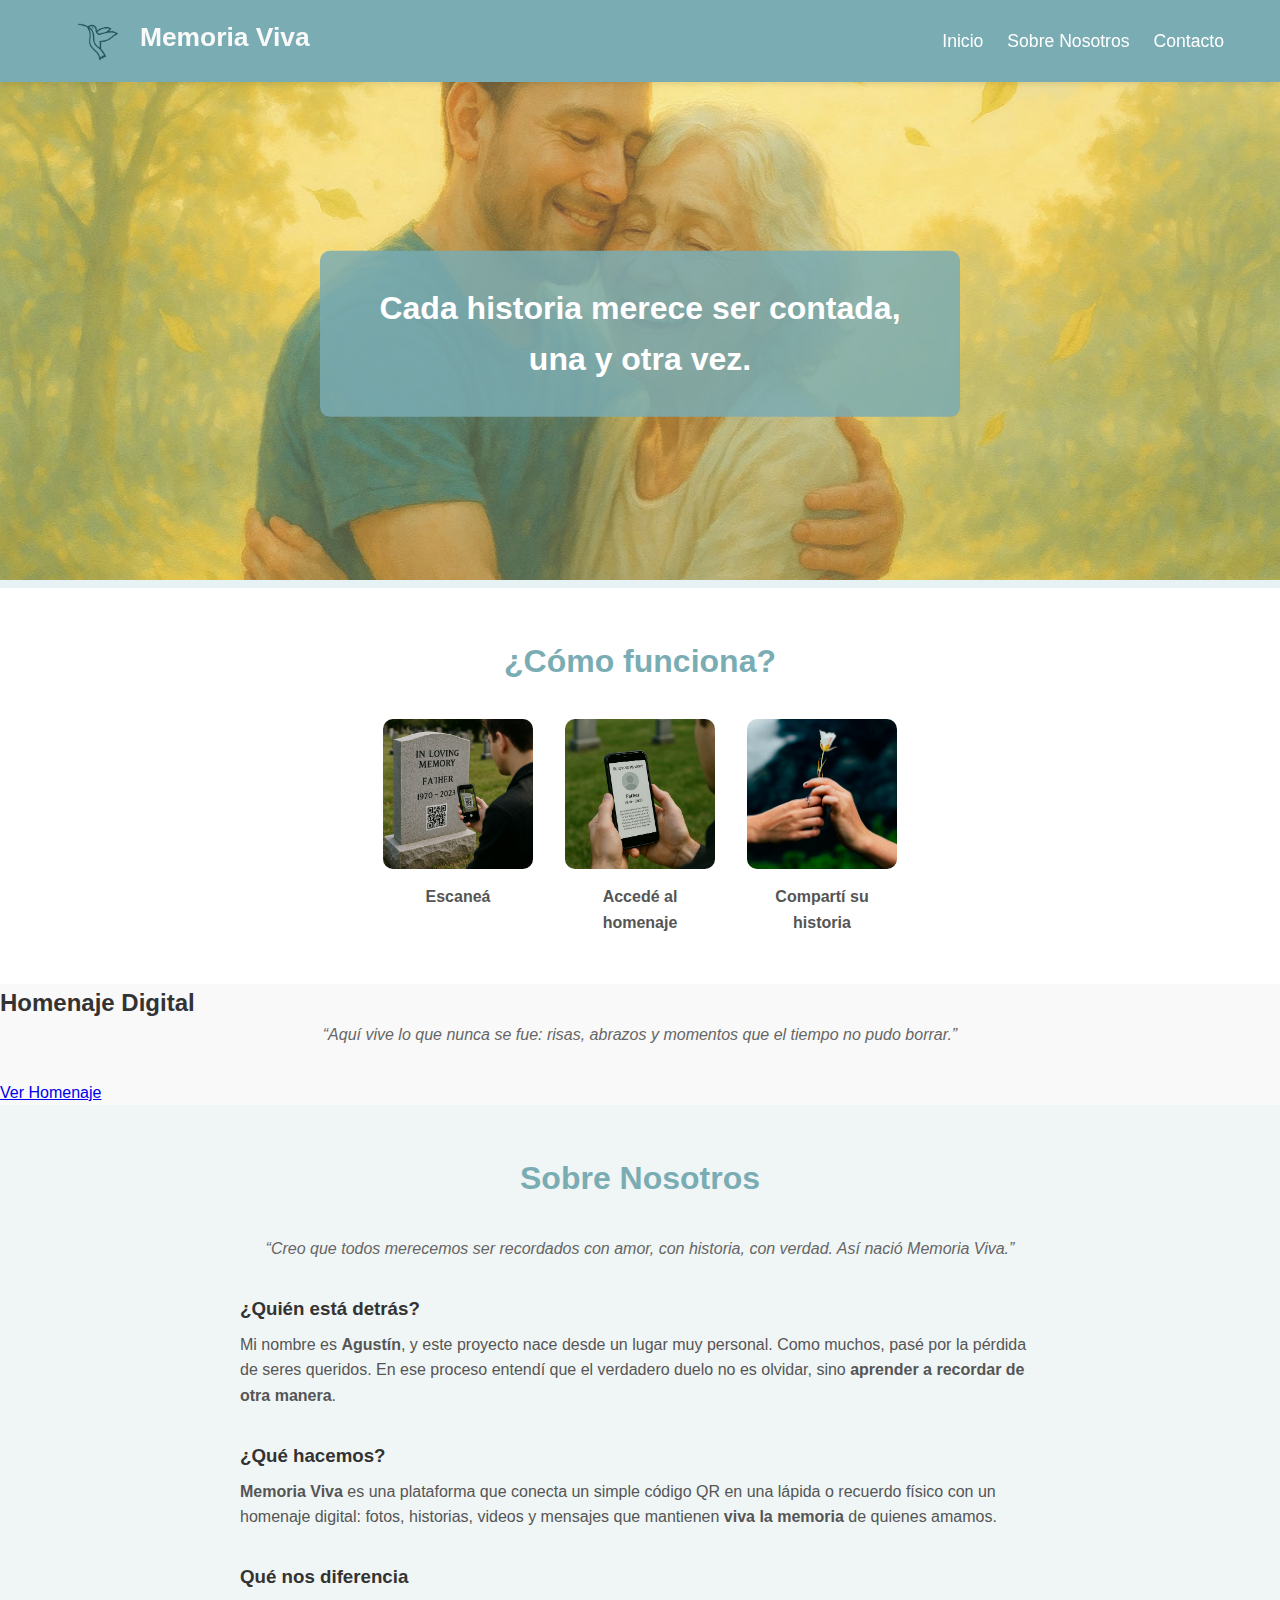
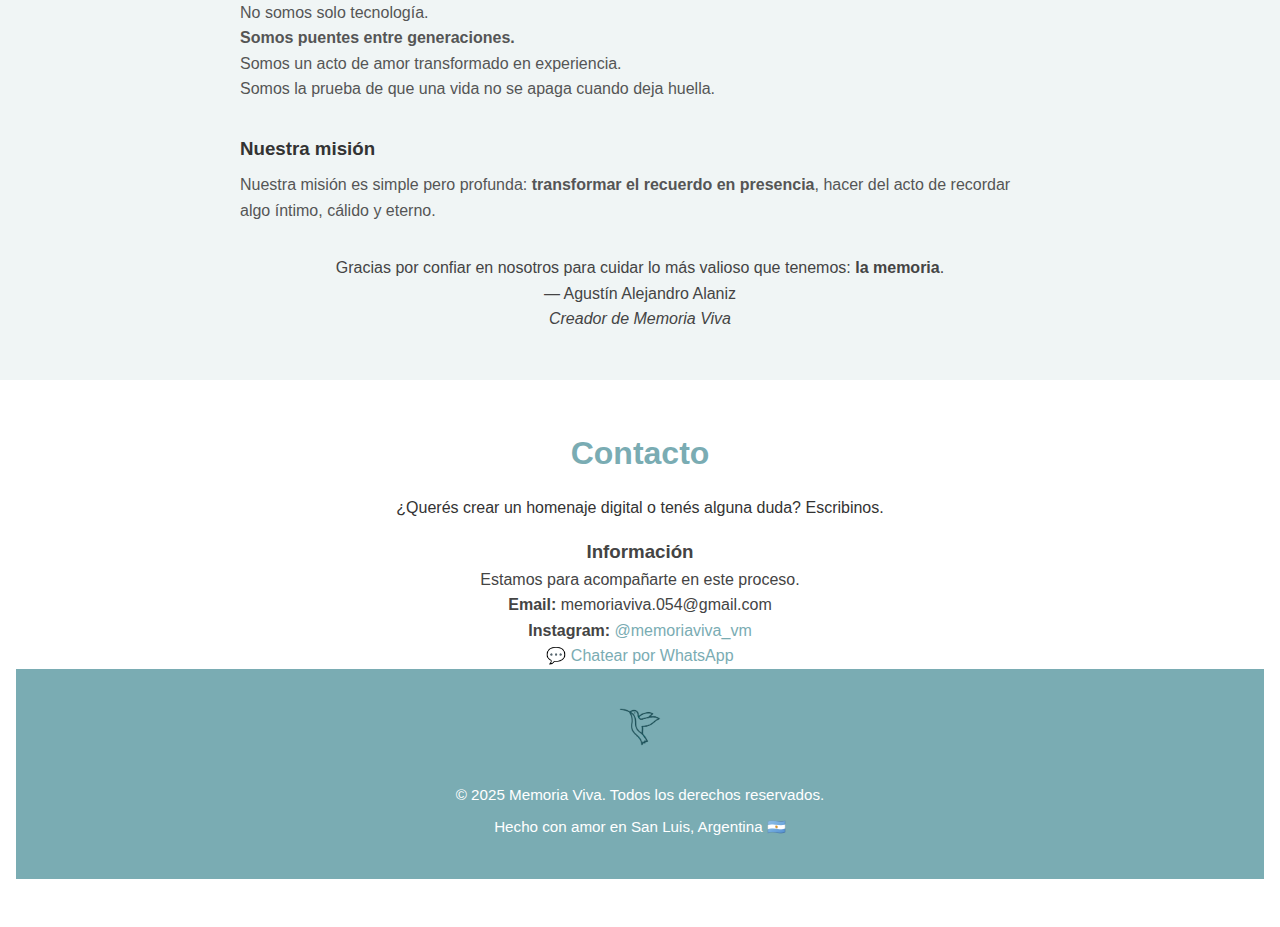
<file: index.html>
<!DOCTYPE html>
<html lang="es">

<head>
  <meta charset="UTF-8">
  <link rel="preconnect" href="https://fonts.googleapis.com">
  <link rel="preconnect" href="https://fonts.gstatic.com" crossorigin>
  <link
    href="https://fonts.googleapis.com/css2?family=Lato:wght@300;400;700&family=Playfair+Display:ital,wght@0,400;0,600;0,700;1,400&display=swap"
    rel="stylesheet">
  <meta name="viewport" content="width=device-width, initial-scale=1.0">
  <title>Memoria Viva</title>
  <link rel="icon" href="images/colibriPro.ico">
  <link rel="stylesheet" href="./estilos.css">
</head>

<body>
  <header id="main-header">
    <div class="contenedor-header">
      <div class="logo">
        <img src="images/Logo.png" alt="Logo de Memoria Viva">
        <h2 class="nombre"> Memoria Viva</h2>
      </div>
      <button class="menu-toggle" id="menu-toggle" aria-label="Abrir menú">
        <span id="menu-icon">☰</span>
      </button>

      <nav class="nav-principal" id="nav-principal">
        <ul>
          <li><a href="#" class="nav-link">Inicio</a></li>
          <li><a href="#Sobre-nosotros" class="nav-link">Sobre Nosotros</a></li>
          <li><a href="#Contacto" class="nav-link">Contacto</a></li>
        </ul>
      </nav>
    </div>
  </header>

  <section class="principal" id="principal">
    <img src="images/foto1.png.jpg" alt="">
    <div class="principal-container">
      <h2>Cada historia merece ser contada, una y otra vez.</h2>
    </div>
  </section>

  <section class="funcion">
    <div class="contenedor-funcion">
      <div class="txt-funcion">
        <h3>¿Cómo funciona?</h3>
      </div>
      <div class="pasos">
        <div class="paso">
          <img src="images/Escanea2.png" alt="Escanear código QR">
          <p>Escaneá</p>
        </div>
        <div class="paso">
          <img src="images/homenaje.png" alt="Ver homenaje digital">
          <p>Accedé al homenaje</p>
        </div>
        <div class="paso">
          <img src="images/compartir.jpg" alt="Compartir historia">
          <p>Compartí su historia</p>
        </div>
      </div>
    </div>
  </section>

  <section class="galeria">
    <div class="contenedor">
      <h2>Homenaje Digital</h2>
      <p class="intro">
        “Aquí vive lo que nunca se fue: risas, abrazos y momentos que el tiempo no pudo borrar.”
      </p>
      <div class="button">
        <a href="pages/Yoyi/Yoyi.html" class="btn-homenaje">Ver Homenaje</a>
      </div>
    </div>
  </section>

  <section class="Sobre-nosotros" id="Sobre-nosotros">
    <div class="contenedor">
      <h2>Sobre Nosotros</h2>
      <p class="intro">
        <em>“Creo que todos merecemos ser recordados con amor, con historia, con verdad. Así nació Memoria Viva.”</em>
      </p>

      <div class="bloque">
        <h3>¿Quién está detrás?</h3>
        <p>
          Mi nombre es <strong>Agustín</strong>, y este proyecto nace desde un lugar muy personal.
          Como muchos, pasé por la pérdida de seres queridos.
          En ese proceso entendí que el verdadero duelo no es olvidar, sino <strong>aprender a recordar de otra
            manera</strong>.
        </p>
      </div>

      <div class="bloque">
        <h3>¿Qué hacemos?</h3>
        <p>
          <strong>Memoria Viva</strong> es una plataforma que conecta un simple código QR en una lápida o recuerdo
          físico con un homenaje digital:
          fotos, historias, videos y mensajes que mantienen <strong>viva la memoria</strong> de quienes amamos.
        </p>
      </div>

      <div class="bloque">
        <h3>Qué nos diferencia</h3>
        <p>
          No somos solo tecnología. <br>
          <strong>Somos puentes entre generaciones.</strong> <br>
          Somos un acto de amor transformado en experiencia. <br>
          Somos la prueba de que una vida no se apaga cuando deja huella.
        </p>
      </div>

      <div class="bloque">
        <h3>Nuestra misión</h3>
        <p>
          Nuestra misión es simple pero profunda:
          <strong>transformar el recuerdo en presencia</strong>,
          hacer del acto de recordar algo íntimo, cálido y eterno.
        </p>
      </div>

      <div class="firma">
        <p>
          Gracias por confiar en nosotros para cuidar lo más valioso que tenemos:
          <strong>la memoria</strong>.
        </p>
        <p>— Agustín Alejandro Alaniz<br><em>Creador de Memoria Viva</em></p>
      </div>
    </div>
  </section>

  <section class="Contacto" id="Contacto">
    <div class="contenedor">
      <h2>Contacto</h2>
      <p class="intro-contacto">¿Querés crear un homenaje digital o tenés alguna duda? Escribinos.</p>

      <div class="contacto-grid">
        <!-- Columna Info -->
        <div class="info-contacto">
          <h3>Información</h3>
          <p>Estamos para acompañarte en este proceso.</p>
          <div class="datos">
            <p><strong>Email:</strong> memoriaviva.054@gmail.com</p>
            <p><strong>Instagram:</strong> <a href="https://www.instagram.com/memoriaviva_vm/?hl=es-la"
                target="_blank">@memoriaviva_vm</a></p>
          </div>
          <a href="https://wa.me/5492657775147" class="whatsapp-button-static" target="_blank">
            💬 Chatear por WhatsApp
          </a>
        </div>

  <footer class="footer">
    <div class="contenedor-footer">
      <div class="footer-logo">
        <img src="images/Logo.png" alt="Logo Memoria Viva">
      </div>

      <div class="footer-info">
        <p>© 2025 Memoria Viva. Todos los derechos reservados.</p>
        <p>Hecho con amor en San Luis, Argentina 🇦🇷</p>
      </div>
    </div>
  </footer>

  <script>
    const toggleBtn = document.getElementById('menu-toggle');
    const nav = document.getElementById('nav-principal');
    const icon = document.getElementById('menu-icon');

    toggleBtn.addEventListener('click', () => {
      nav.classList.toggle('active');
      icon.textContent = nav.classList.contains('active') ? '✖' : '☰';
    });
  </script>
</body>

</html>
</file>
<file: estilos.css>
html {
  scroll-behavior: smooth;
}

#main-header {
  position: fixed;
  top: 0;
  left: 0;
  width: 100%;
  z-index: 999;
  box-shadow: 0 2px 6px rgba(0,0,0,0.1); /* opcional: sombrita */
  padding: 1rem 2rem;
}

/* Reset básico */
* {
  margin: 0;
  padding: 0;
  box-sizing: border-box;
}

body {
  padding-top: 80px;
  font-family: "Oswald", sans-serif;
  background-color: #f9f9f9;
  color: #333;
  line-height: 1.6;
}

/* Header */
header {
  background-color: #7aacb3;
  padding: 1rem 0;
  box-shadow: 0 2px 4px rgba(0,0,0,0.1);
}

.contenedor-header {
  max-width: 1200px;
  margin: auto;
  padding: 0 1rem;
  display: flex;
  justify-content: space-between;
  align-items: center;
}

.logo{
  display: flex;
  color: #f9f9f9;
   font-size: 1.1rem;
}

.logo img {
  height: 50px;
}

.nav-principal ul {
  list-style: none;
  display: flex;
  gap: 1.5rem;
}

.nav-principal .nav-link {
  color: white;
  text-decoration: none;
  font-size: 1.1rem;
  transition: color 0.3s ease;
}

.nav-principal .nav-link:hover {
  color: #e0f7fa;
}

/* Sección Principal */
.principal {
  position: relative;
  text-align: center;
  background-color: #e6f2f3;
}

.principal img {
  width: 100%;
  max-height: 500px;
  object-fit: cover;
  opacity: 0.8;
}

.principal-container {
  position: absolute;
  top: 50%;
  left: 50%;
  transform: translate(-50%, -50%);
  background-color: rgba(122, 172, 179, 0.85);
  padding: 2rem;
  border-radius: 10px;
  color: white;
  max-width: 90%;
}

.principal-container h2 {
  font-size: 2rem;
}

/* Cómo funciona */
.funcion {
  padding: 3rem 1rem;
  background-color: #ffffff;
  text-align: center;
}

.txt-funcion h3 {
  color: #7aacb3;
  font-size: 2rem;
  margin-bottom: 2rem;
}

.pasos {
  display: flex;
  justify-content: center;
  flex-wrap: wrap;
  gap: 2rem;
}

.paso {
  width: 150px;
}

.paso img {
  width: 100%;
  aspect-ratio: 1 / 1;       /* Fuerza imagen cuadrada */
  object-fit: cover;         /* Recorta para que se vea parejo */
  border-radius: 10px;       /* Opcional: bordes suaves */
  margin-bottom: 0.5rem;
}

.paso p {
  font-weight: bold;
  color: #555;
}

/* Sobre nosotros */
.Sobre-nosotros {
  background-color: #f0f5f5;
  padding: 3rem 1rem;
}

.Sobre-nosotros h2 {
  color: #7aacb3;
  text-align: center;
  font-size: 2rem;
  margin-bottom: 2rem;
}

.bloque {
  margin-bottom: 2rem;
  max-width: 800px;
  margin-left: auto;
  margin-right: auto;
}

.bloque h3 {
  color: #333;
  margin-bottom: 0.5rem;
}

.bloque p {
  color: #555;
}

.intro {
  font-style: italic;
  text-align: center;
  margin-bottom: 2rem;
  color: #666;
}

.firma {
  text-align: center;
  font-size: 1rem;
  color: #444;
}

/* Contacto */
.Contacto {
  background-color: #ffffff;
  padding: 3rem 1rem;
  text-align: center;
}

.Contacto h2 {
  color: #7aacb3;
  font-size: 2rem;
  margin-bottom: 1rem;
}

.info-contacto {
  margin-top: 1rem;
  color: #444;
}

.info-contacto a {
  color: #7aacb3;
  text-decoration: none;
}

.info-contacto a:hover {
  text-decoration: underline;
}

/* Footer */
.footer {
  background-color: #7aacb3;
  color: white;
  padding: 2rem 1rem;
  text-align: center;
}

.footer-logo img {
  height: 50px;
  margin-bottom: 1rem;
}

.footer-info p {
  margin: 0.5rem 0;
  font-size: 0.95rem;
}
.menu-toggle {
  display: none;
  background: none;
  border: none;
  font-size: 2rem;
  color: white;
  cursor: pointer;
}

/* 📱 Estilos responsive para pantallas chicas */
@media (max-width: 768px) {
  .contenedor-header {
    flex-direction: column;
    align-items: center;
  }

  .menu-toggle {
  display: block;
  background: none;
  border: none;
  font-size: 2rem;
  color: white;
  cursor: pointer;
  align-self: flex-end; /* Acomoda el botón a la derecha */
  margin-top: 0.5rem;
  }

  .nav-principal {
    display: none;
    width: 100%;
  }

  .nav-principal.active {
    display: block;
  }

  .nav-principal ul {
    flex-direction: column;
    gap: 1rem;
    padding: 1rem;
    background-color: #7aacb3;
    width: 100%;
    text-align: center;
  }


  .nav-principal ul {
    flex-direction: column;
    gap: 1rem;
    margin-top: 1rem;
    width: 100%;
  }

  .principal-container h2 {
    font-size: 1.5rem;
  }

  .pasos {
    flex-direction: column;
    align-items: center;
  }

  .paso {
    width: 100px;
  }

  .Sobre-nosotros h2,
  .Contacto h2 {
    font-size: 1.5rem;
  }

  .bloque {
    padding: 0 1rem;
  }

  .footer {
    font-size: 0.9rem;
  }
}
</file>
